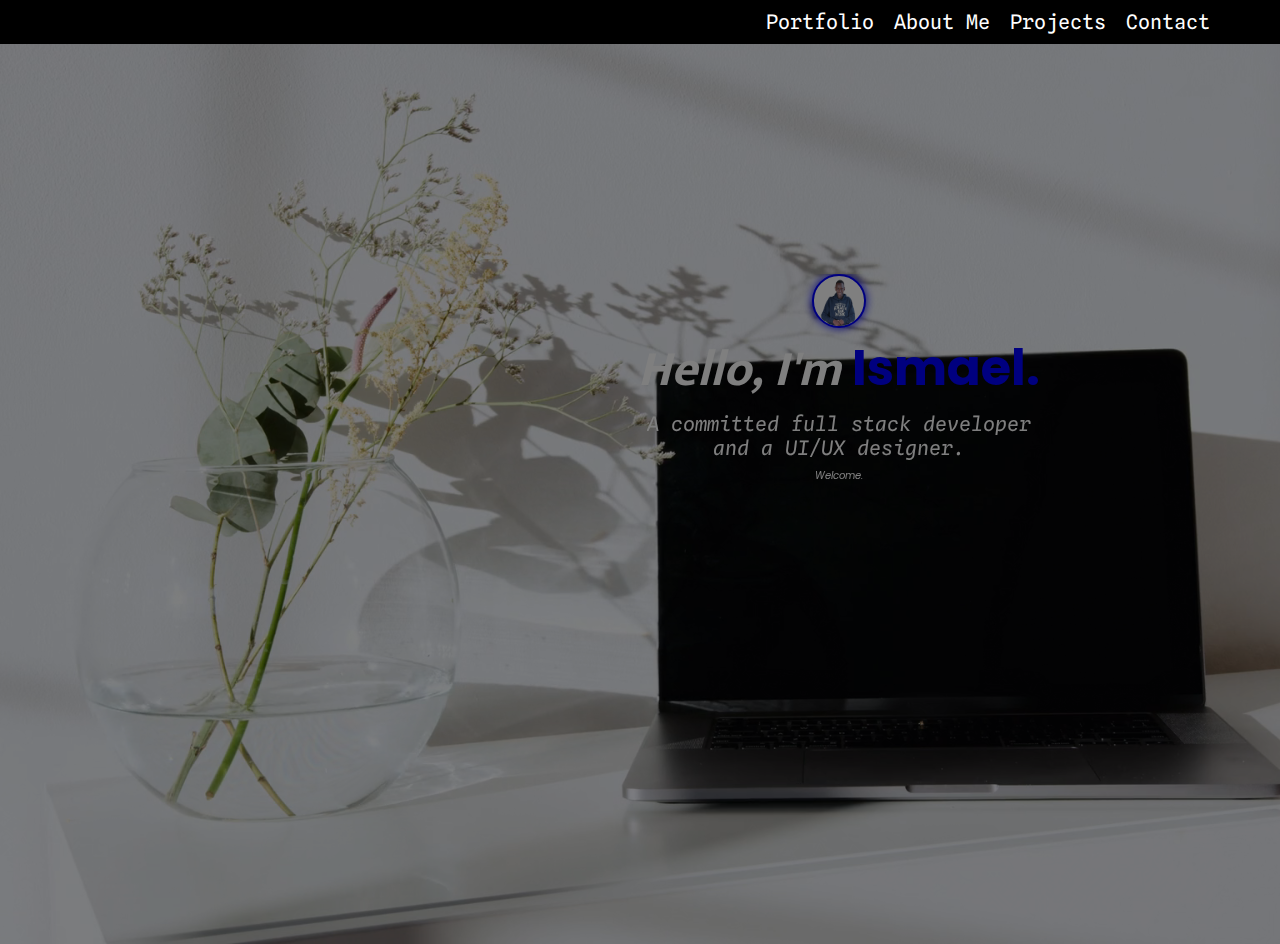
<file: _portfolio/index.html>
<!DOCTYPE html>
<html lang="en">

<head>
    <meta charset="UTF-8">
    <meta http-equiv="X-UA-Compatible" content="IE=edge">
    <meta name="viewport" content="width=device-width, initial-scale=1.0">
    <!-- CSS only -->
    <link href="https://cdn.jsdelivr.net/npm/bootstrap@5.2.0-beta1/dist/css/bootstrap.min.css" rel="stylesheet" integrity="sha384-0evHe/X+R7YkIZDRvuzKMRqM+OrBnVFBL6DOitfPri4tjfHxaWutUpFmBp4vmVor" crossorigin="anonymous">
    <!-- JavaScript Bundle with Popper -->
    <script src="https://cdn.jsdelivr.net/npm/bootstrap@5.2.0-beta1/dist/js/bootstrap.bundle.min.js" integrity="sha384-pprn3073KE6tl6bjs2QrFaJGz5/SUsLqktiwsUTF55Jfv3qYSDhgCecCxMW52nD2" crossorigin="anonymous"></script>

    <link href="https://fonts.googleapis.com/css2?family=Mukta&family=Poppins:ital@1&family=Roboto:ital,wght@1,300&family=Spline+Sans+Mono&display=swap" rel="stylesheet">

    <link rel="stylesheet" href="css/style.css">
    <title>Ismael Portfolio</title>
</head>

<body>
    <div class="header">

        <a href="">Portfolio</a>
        <a href="">About Me</a>
        <a href="">Projects</a>
        <a href="">Contact</a>

        <div class="d-flex justify-content-start" class="left">
            <p>Ismael</p>
        </div>

    </div>


    <section class="all">
        <div class="video">
            <video autoplay muted loop>
                <source src="lappy.mp4" type="video/mp4">
            </video>


        </div>
        <div class="content">
            <img src="pp2.png" alt="">
            <h1>Hello, I'm <span>Ismael.</span></h1>
            <p> A committed full stack developer</p>
            <p> and a UI/UX designer.</p>
            <p><span>Welcome.</span></p>
        </div>

        <div class="upper">

        </div>

    </section>

</body>

</html>
</file>
<file: _portfolio/css/style.css>
* {
    margin: 0;
    padding: 0;
    overflow: hidden;
    font-family: 'Mukta', sans-serif;
    font-family: 'Poppins', sans-serif;
    font-family: 'Roboto', sans-serif;
    font-family: 'Spline Sans Mono', monospace;
}

.header {
    top: 0;
    height: 5%;
    width: 100%;
    background-color: #000;
    display: flex;
    justify-content: right;
}

.header a {
    text-decoration: none;
    color: #fff;
    font-size: 20px;
    padding: 10px;
}

.all {
    height: 100vh;
    width: 100%;
    position: relative;
}

.video {
    height: 100vh;
    width: 100%;
    object-fit: cover;
    overflow: hidden;
}

.video video {
    height: 100vh;
    width: 100%;
    object-fit: cover;
}

.upper {
    height: 100vh;
    width: 100%;
    position: absolute;
    top: 0;
    left: 0;
    background-color: #000;
    opacity: 0.5;
}

.content {
    display: flex;
    align-items: center;
    justify-content: center;
    flex-direction: column;
    position: absolute;
    top: 230px;
    right: 240px;
    color: #fff;
}

.content img {
    width: 50px;
    height: 50px;
    border-radius: 50%;
    background-color: #fff;
    border: 2px solid blue;
    box-shadow: blue 0px 0px 10px;
}

.content h1 {
    color: #fff;
    font-size: 50px;
    font-family: 'Mukta', 'Poppins';
    font-style: italic;
    font-weight: bold;
}

.content span {
    color: blue;
    font-family: 'poppins';
    font-style: normal;
}

.content P {
    color: #fff;
    font-size: 20px;
    font-style: italic;
    font-weight: regular;
}

.content p span {
    color: #fff;
    font-size: 10px;
    font-style: italic;
    font-weight: regular;
}
</file>
